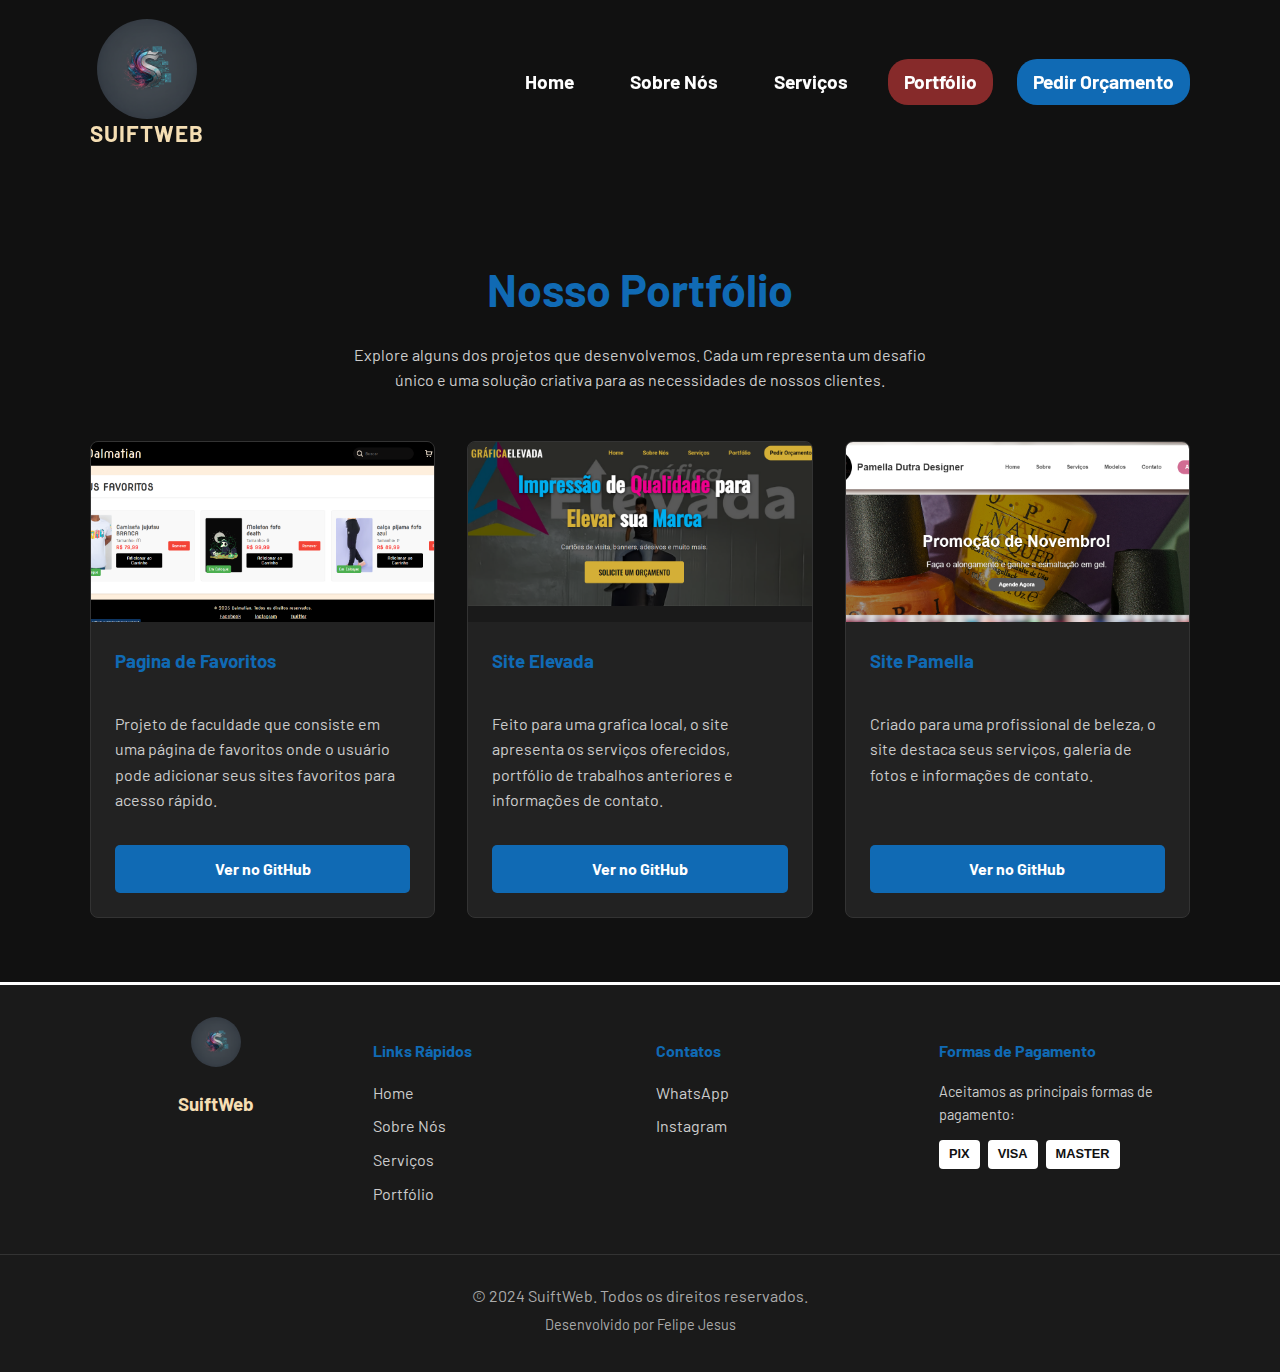
<file: Portfólio.html>
<!DOCTYPE html>
<html lang="pt-BR">
  <head>
    <meta charset="UTF-8" />
    <meta name="viewport" content="width=device-width, initial-scale=1.0" />
    <title>Nosso Portfólio - SuiftWeb</title>
    <link rel="icon" href="imagens/logo.png" type="image/png" />
    <link rel="stylesheet" href="style.css" />
  </head>
  <body>
    <!-- Navbar -->
    <header class="navbar">
      <div class="container">
        <a href="index.html" class="logo">
          <img src="imagens/logo.png" alt="Logo SuiftWeb" />
          <p>SuiftWeb</p>
        </a>
        <nav>
          <ul>
            <li><a href="index.html">Home</a></li>
            <li><a href="Sobre.html">Sobre Nós</a></li>
            <li><a href="Serviços.html">Serviços</a></li>
            <li><a href="Portfólio.html" class="active">Portfólio</a></li>
            <li>
              <a
                href="https://api.whatsapp.com/send/?phone=5583987916659&text=Ol%C3%A1%2C+quero+um+orçamento"
                target="_blank"
                class="btn-orcamento"
                >Pedir Orçamento</a
              >
            </li>
          </ul>
        </nav>
      </div>
    </header>

    <!-- Portfólio -->
    <main>
      <section class="portfolio-section">
        <div class="container">
          <h1>Nosso Portfólio</h1>
          <p class="portfolio-intro">
            Explore alguns dos projetos que desenvolvemos. Cada um representa um
            desafio único e uma solução criativa para as necessidades de nossos
            clientes.
          </p>

          <div class="portfolio-grid">
            <!-- Projeto 1 -->
            <div class="project-card">
              <img
                src="imagens/pagina_favoritos.png"
                alt="Pagina de Favoritos"
                class="project-image"
              />
              <div class="project-card-content">
                <h3>Pagina de Favoritos</h3>
                <p>
                  Projeto de faculdade que consiste em uma página de favoritos
                  onde o usuário pode adicionar seus sites favoritos para acesso
                  rápido.
                </p>
                <a
                  href="https://github.com/FelpeJesus/PaginaFavoritos.git"
                  target="_blank"
                  class="project-link"
                  >Ver no GitHub</a
                >
              </div>
            </div>

            <!-- Projeto 2 -->
            <div class="project-card">
              <img
                src="imagens/site_elevada.png"
                alt="Site Elevada"
                class="project-image"
              />
              <div class="project-card-content">
                <h3>Site Elevada</h3>
                <p>
                  Feito para uma grafica local, o site apresenta os serviços
                  oferecidos, portfólio de trabalhos anteriores e informações de
                  contato.
                </p>
                <a
                  href="https://github.com/FelpeJesus/SiteElevada.git"
                  target="_blank"
                  class="project-link"
                  >Ver no GitHub</a
                >
              </div>
            </div>
            <!-- Projeto 3 -->
            <div class="project-card">
              <img
                src="imagens/site_pamella.png"
                alt="Site Pamella"
                class="project-image"
              />
              <div class="project-card-content">
                <h3>Site Pamella</h3>
                <p>
                  Criado para uma profissional de beleza, o site destaca seus
                  serviços, galeria de fotos e informações de contato.
                </p>
                <a
                  href="https://github.com/FelpeJesus/SitePamella.git"
                  target="_blank"
                  class="project-link"
                  >Ver no GitHub</a
                >
              </div>
            </div>
          </div>
        </div>
      </section>
    </main>

    <!-- RodaPé -->
    <footer class="site-footer">
      <div class="footer-content container">
        <div class="footer-section footer-logo-section">
          <a href="Site.html" class="footer-logo-link">
            <img
              src="imagens/logo.png"
              alt="Logo SuiftWeb"
              class="footer-logo"
            />
            <h3>SuiftWeb</h3>
          </a>
        </div>
        <div class="footer-section">
          <h4>Links Rápidos</h4>
          <ul>
            <li><a href="Site.html">Home</a></li>
            <li><a href="Sobre.html">Sobre Nós</a></li>
            <li><a href="Serviços.html">Serviços</a></li>
            <li><a href="Portfólio.html">Portfólio</a></li>
          </ul>
        </div>
        <div class="footer-section">
          <h4>Contatos</h4>
          <ul>
            <li>
              <a
                href="https://api.whatsapp.com/send/?phone=5583981985937&text=Ol%C3%A1%2C+quero+um+orçamento"
                target="_blank"
                >WhatsApp</a
              >
            </li>
            <li>
              <a href="https://www.instagram.com/suiftweb" target="_blank"
                >Instagram</a
              >
            </li>
          </ul>
        </div>
        <div class="footer-section">
          <h4>Formas de Pagamento</h4>
          <div class="payment-methods">
            <p>Aceitamos as principais formas de pagamento:</p>
            <div class="payment-icons">
              <span data-method="pix">PIX</span>
              <span data-method="visa">VISA</span>
              <span data-method="master">MASTER</span>
            </div>
          </div>
        </div>
      </div>
      <div class="footer-bottom">
        <p>© 2024 SuiftWeb. Todos os direitos reservados.</p>
        <p class="dev-credit">Desenvolvido por Felipe Jesus</p>
      </div>
    </footer>
    <a href="#" class="back-to-top-btn" title="Voltar ao topo">
      <svg
        xmlns="http://www.w3.org/2000/svg"
        width="24"
        height="24"
        viewBox="0 0 24 24"
        fill="none"
        stroke="currentColor"
        stroke-width="2.5"
        stroke-linecap="round"
        stroke-linejoin="round"
      >
        <path d="M18 15l-6-6-6 6" />
      </svg>
    </a>
    <script src="script.js"></script>
  </body>
</html>
</file>
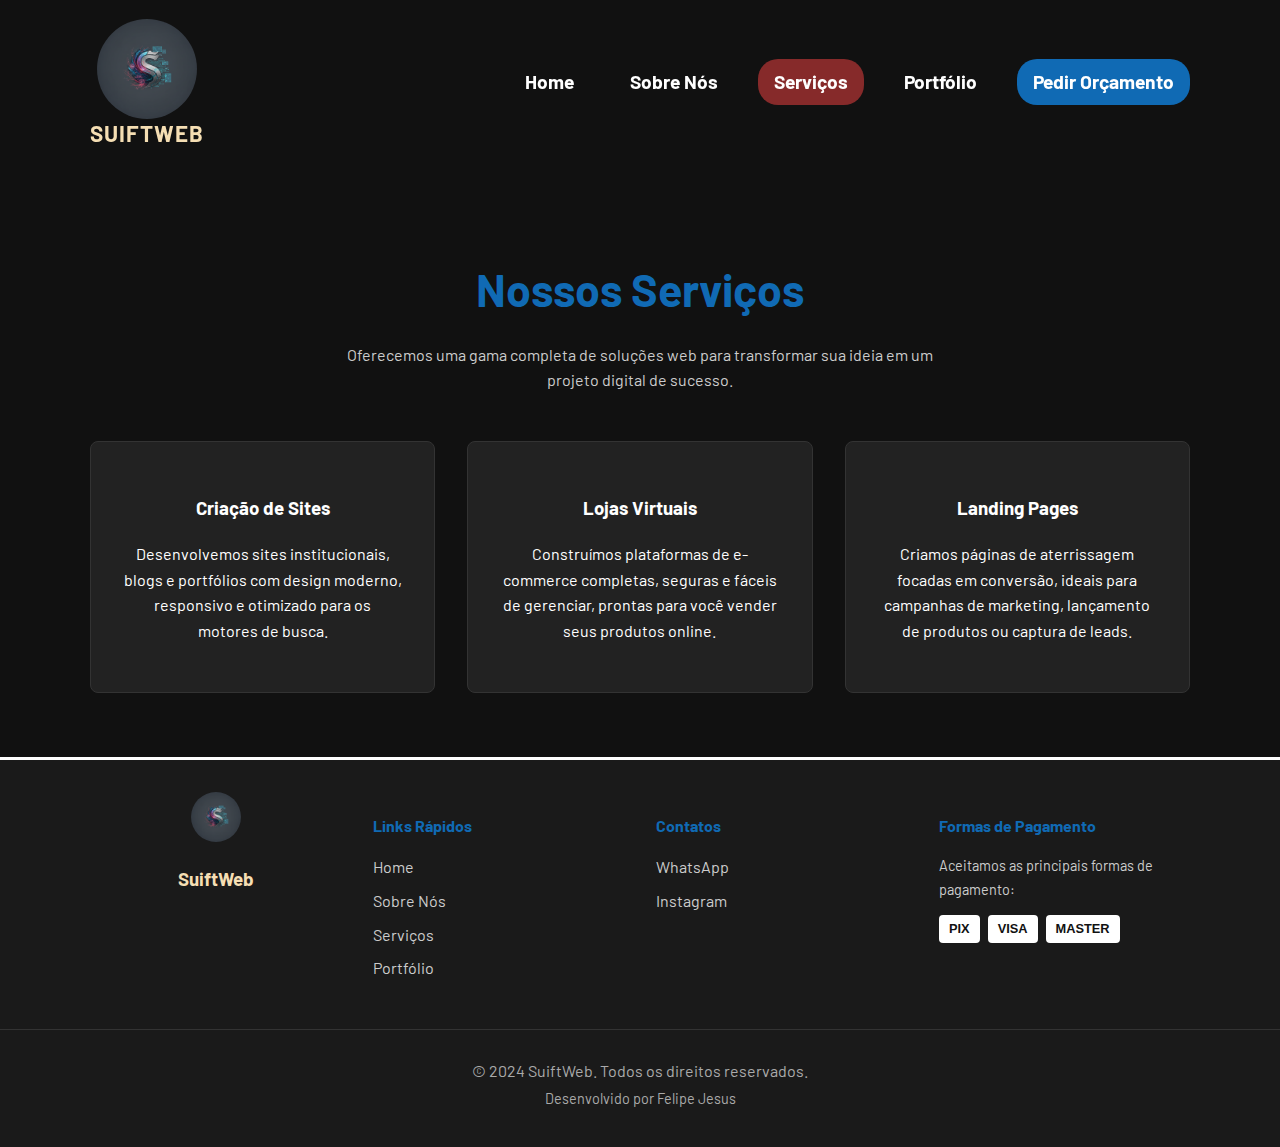
<file: Serviços.html>
<!DOCTYPE html>
<html lang="pt-BR">
  <head>
    <meta charset="UTF-8" />
    <meta name="viewport" content="width=device-width, initial-scale=1.0" />
    <title>Nossos Serviços - SuiftWeb</title>
    <link rel="icon" href="imagens/logo.png" type="image/png" />
    <link rel="stylesheet" href="style.css" />
  </head>

  <!--Corpo do Site-->
  <body>
    <header class="navbar">
      <div class="container">
        <a href="index.html" class="logo">
          <img src="imagens/logo.png" alt="Logo SuiftWeb" />
          <p>SuiftWeb</p>
        </a>
        <nav>
          <ul>
            <li><a href="index.html">Home</a></li>
            <li><a href="Sobre.html">Sobre Nós</a></li>
            <li><a href="Serviços.html" class="active">Serviços</a></li>
            <li><a href="Portfólio.html">Portfólio</a></li>
            <li>
              <a
                href="https://api.whatsapp.com/send/?phone=5583987916659&text=Ol%C3%A1%2C+quero+um+orçamento"
                target="_blank"
                class="btn-orcamento"
                >Pedir Orçamento</a
              >
            </li>
          </ul>
        </nav>
      </div>
    </header>

    <!-- Nossos Serviços -->
    <main>
      <section class="services-section">
        <div class="container">
          <h1>Nossos Serviços</h1>
          <p class="services-intro">
            Oferecemos uma gama completa de soluções web para transformar sua
            ideia em um projeto digital de sucesso.
          </p>

          <div class="services-grid">
            <!-- Serviço 1 -->
            <div class="service-card">
              <h3>Criação de Sites</h3>
              <p>
                Desenvolvemos sites institucionais, blogs e portfólios com
                design moderno, responsivo e otimizado para os motores de busca.
              </p>
            </div>

            <!-- Serviço 2 -->
            <div class="service-card">
              <h3>Lojas Virtuais</h3>
              <p>
                Construímos plataformas de e-commerce completas, seguras e
                fáceis de gerenciar, prontas para você vender seus produtos
                online.
              </p>
            </div>

            <!-- Serviço 3 -->
            <div class="service-card">
              <h3>Landing Pages</h3>
              <p>
                Criamos páginas de aterrissagem focadas em conversão, ideais
                para campanhas de marketing, lançamento de produtos ou captura
                de leads.
              </p>
            </div>
          </div>
        </div>
      </section>
    </main>

    <!-- RodaPé -->
    <footer class="site-footer">
      <div class="footer-content container">
        <div class="footer-section footer-logo-section">
          <a href="Site.html" class="footer-logo-link">
            <img
              src="imagens/logo.png"
              alt="Logo SuiftWeb"
              class="footer-logo"
            />
            <h3>SuiftWeb</h3>
          </a>
        </div>
        <div class="footer-section">
          <h4>Links Rápidos</h4>
          <ul>
            <li><a href="Site.html">Home</a></li>
            <li><a href="Sobre.html">Sobre Nós</a></li>
            <li><a href="Serviços.html">Serviços</a></li>
            <li><a href="Portfólio.html">Portfólio</a></li>
          </ul>
        </div>
        <div class="footer-section">
          <h4>Contatos</h4>
          <ul>
            <li>
              <a
                href="https://api.whatsapp.com/send/?phone=5583981985937&text=Ol%C3%A1%2C+quero+um+orçamento"
                target="_blank"
                >WhatsApp</a
              >
            </li>
            <li>
              <a href="https://www.instagram.com/suiftweb" target="_blank"
                >Instagram</a
              >
            </li>
          </ul>
        </div>
        <div class="footer-section">
          <h4>Formas de Pagamento</h4>
          <div class="payment-methods">
            <p>Aceitamos as principais formas de pagamento:</p>
            <div class="payment-icons">
              <span data-method="pix">PIX</span>
              <span data-method="visa">VISA</span>
              <span data-method="master">MASTER</span>
            </div>
          </div>
        </div>
      </div>
      <div class="footer-bottom">
        <p>© 2024 SuiftWeb. Todos os direitos reservados.</p>
        <p class="dev-credit">Desenvolvido por Felipe Jesus</p>
      </div>
    </footer>
    <a href="#" class="back-to-top-btn" title="Voltar ao topo">
      <svg
        xmlns="http://www.w3.org/2000/svg"
        width="24"
        height="24"
        viewBox="0 0 24 24"
        fill="none"
        stroke="currentColor"
        stroke-width="2.5"
        stroke-linecap="round"
        stroke-linejoin="round"
      >
        <path d="M18 15l-6-6-6 6" />
      </svg>
    </a>
    <script src="script.js"></script>
  </body>
</html>
</file>
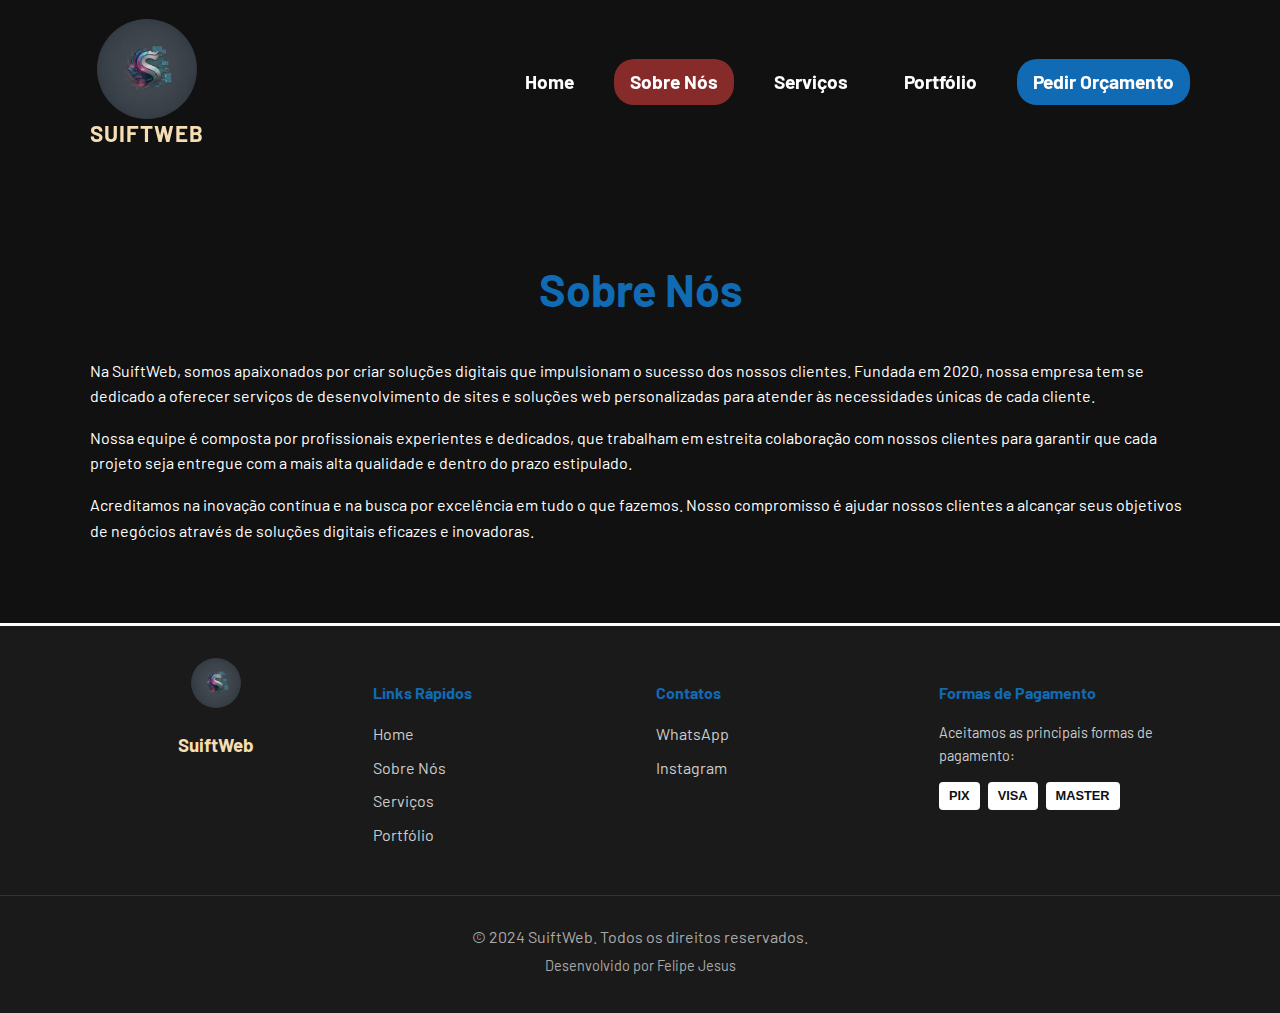
<file: Sobre.html>
<!DOCTYPE html>
<html lang="pt-BR">
  <head>
    <meta charset="UTF-8" />
    <meta name="viewport" content="width=device-width, initial-scale=1.0" />
    <title>Sobre nós</title>
    <link rel="stylesheet" href="style.css" />
  </head>
  <body>
    <header class="navbar">
      <div class="container">
        <a href="index.html" class="logo">
          <img src="imagens/logo.png" alt="Logo SuiftWeb" />
          <p>SuiftWeb</p>
        </a>
        <nav>
          <ul>
            <li><a href="index.html">Home</a></li>
            <li><a href="Sobre.html" class="active">Sobre Nós</a></li>
            <li><a href="Serviços.html">Serviços</a></li>
            <li><a href="Portfólio.html">Portfólio</a></li>
            <li>
              <a
                href="https://api.whatsapp.com/send/?phone=5583987916659&text=Ol%C3%A1%2C+quero+fechar+o+meu+pedido&type=phone_number&app_absent=0"
                target="_blank"
                class="btn-orcamento"
                >Pedir Orçamento</a
              >
            </li>
          </ul>
        </nav>
      </div>
    </header>
    <main>
      <section class="about-us">
        <div class="container">
          <h1>Sobre Nós</h1>
          <p>
            Na SuiftWeb, somos apaixonados por criar soluções digitais que
            impulsionam o sucesso dos nossos clientes. Fundada em 2020, nossa
            empresa tem se dedicado a oferecer serviços de desenvolvimento de
            sites e soluções web personalizadas para atender às necessidades
            únicas de cada cliente.
          </p>
          <p>
            Nossa equipe é composta por profissionais experientes e dedicados,
            que trabalham em estreita colaboração com nossos clientes para
            garantir que cada projeto seja entregue com a mais alta qualidade e
            dentro do prazo estipulado.
          </p>
          <p>
            Acreditamos na inovação contínua e na busca por excelência em tudo o
            que fazemos. Nosso compromisso é ajudar nossos clientes a alcançar
            seus objetivos de negócios através de soluções digitais eficazes e
            inovadoras.
          </p>
        </div>
      </section>
    </main>

    <!-- Footer -->
    <footer class="site-footer">
      <div class="footer-content container">
        <div class="footer-section footer-logo-section">
          <a href="Site.html" class="footer-logo-link">
            <img
              src="imagens/logo.png"
              alt="Logo SuiftWeb"
              class="footer-logo"
            />
            <h3>SuiftWeb</h3>
          </a>
        </div>
        <div class="footer-section">
          <h4>Links Rápidos</h4>
          <ul>
            <li><a href="Site.html">Home</a></li>
            <li><a href="Sobre.html">Sobre Nós</a></li>
            <li><a href="Serviços.html">Serviços</a></li>
            <li><a href="Portfólio.html">Portfólio</a></li>
          </ul>
        </div>
        <div class="footer-section">
          <h4>Contatos</h4>
          <ul>
            <li>
              <a
                href="https://api.whatsapp.com/send/?phone=5583981985937&text=Ol%C3%A1%2C+quero+um+orçamento"
                target="_blank"
                >WhatsApp</a
              >
            </li>
            <li>
              <a href="https://www.instagram.com/suiftweb" target="_blank"
                >Instagram</a
              >
            </li>
          </ul>
        </div>
        <div class="footer-section">
          <h4>Formas de Pagamento</h4>
          <div class="payment-methods">
            <p>Aceitamos as principais formas de pagamento:</p>
            <div class="payment-icons">
              <span data-method="pix">PIX</span>
              <span data-method="visa">VISA</span>
              <span data-method="master">MASTER</span>
            </div>
          </div>
        </div>
      </div>
      <div class="footer-bottom">
        <p>© 2024 SuiftWeb. Todos os direitos reservados.</p>
        <p class="dev-credit">Desenvolvido por Felipe Jesus</p>
      </div>
    </footer>

    <!--Botão de voltar ao topo-->
    <a href="#" class="back-to-top-btn" title="Voltar ao topo">
      <svg
        xmlns="http://www.w3.org/2000/svg"
        width="24"
        height="24"
        viewBox="0 0 24 24"
        fill="none"
        stroke="currentColor"
        stroke-width="2.5"
        stroke-linecap="round"
        stroke-linejoin="round"
      >
        <path d="M18 15l-6-6-6 6" />
      </svg>
    </a>
    <script src="script.js"></script>
  </body>
</html>
</file>
<file: style.css>
@import url('https://fonts.googleapis.com/css2?family=Barlow:ital,wght@0,100;0,200;0,300;0,400;0,500;0,600;0,700;0,800;0,900;1,100;1,200;1,300;1,400;1,500;1,600;1,700;1,800;1,900&family=Momo+Trust+Display&family=Roboto:ital,wght@0,100..900;1,100..900&display=swap');

body {
  font-family: "Barlow", sans-serif;
  font-weight: 400;
  font-style: normal;
  background-color: #111;
  color: #ffffff;
  line-height: 1.6;
  margin: 0;
  padding: 0;
  display: flex;
  flex-direction: column;
  min-height: 100vh; /* Altura mínima de 100% da tela */
}

.container {
  max-width: 1100px;
  margin: 0 auto;
  padding: 0 20px;
}

main {
  padding-top: 10rem; /* Espaço para a barra de navegação fixa */
  flex-grow: 1; /* Faz o main crescer e empurrar o footer */
}

a {
  color: #ffffff;
  text-decoration: none;
}

/* 3. BARRA DE NAVEGAÇÃO (HEADER) */
.navbar {
  /* Começa transparente */
  background-color: transparent;
  padding: 1.2rem 0;
  /* Fixo no topo */
  position: fixed;
  top: 0;
  left: 0;
  width: 100%;
  z-index: 1000;
  transition: background-color 0.4s ease, padding 0.4s ease, box-shadow 0.4s ease;
}

/* Estilo do Navbar ao rolar a página */
.navbar.scrolled {
  background-color: rgba(17, 17, 17, 0.9); /* Fundo escuro translúcido */
  background-color: #111; /* Fundo escuro sólido */
  padding: 0.8rem 0;
  box-shadow: 0 2px 10px rgba(0, 0, 0, 0.3); /* Efeito de flutuação */
  -webkit-backdrop-filter: blur(5px); /* Efeito de vidro fosco para navegadores compatíveis */
  backdrop-filter: blur(5px);
}

.navbar .container {
  display: flex;
  justify-content: space-between;
  align-items: center;
}

/* No seu style.css */

.navbar .logo {
  /* Mantive as propriedades que você já tinha */
  font-family: var(--fonte-titulo);
  font-size: 1.8rem; /* Este font-size será para o <a>, mas vamos sobrescrever o <p> */
  color: #fff;
  text-transform: uppercase;
  letter-spacing: 1px;

  /* AS MUDANÇAS AQUI PARA COLOCAR O TEXTO ABAIXO DA IMAGEM */
  display: flex; /* Já tinha, mas é importante */
  flex-direction: column; /* <-- ISSO FARÁ OS ITENS FICAREM EM COLUNA */
  align-items: center;   /* <-- ISSO CENTRARÁ A IMAGEM E O TEXTO HORIZONTALMENTE */
  gap: 0.2rem;           /* <-- Espaçamento menor entre a imagem e o texto */
}

.navbar .logo img {
  height: 100px; /* Ou ajuste a altura conforme preferir */
  border-radius: 50%;
  /* Talvez um margin-bottom pequeno se o gap não for suficiente ou se quiser mais espaço */
  /* margin-bottom: 5px; */ 
}

/* Estilo para o nome da empresa */
.navbar .logo p { 
  color: #f5deb3;
  font-weight: 700;
  font-size: 1.4rem; /* Tamanho da fonte para o nome */
  text-decoration: none; /* Removi o underline que você tinha, geralmente não se usa em logos */
  margin: 0; /* Remove margem padrão de parágrafos */
  line-height: 1; /* Garante que não haja espaço extra acima/abaixo do texto */
}

/* Você tinha um .navbar .logo strong, que não usaremos mais se o nome estiver em <p> */
/* Se quiser manter o <strong> para o "SuiftWeb", o CSS seria assim: */
/* .navbar .logo strong {
    color: rgb(134, 42, 42); 
    font-weight: 500;
    font-size: 1.2rem;
    margin: 0;
    line-height: 1;
} */

.navbar nav ul {
  list-style: none;
  display: flex;
  align-items: center;
}

.navbar nav li {
  margin-left: 1.5rem;
}

.navbar nav a {
  font-size: 1.2rem;
  display: inline-block;
  padding: 0.5rem 1rem;
  border-radius: 20px; /* Bordas arredondadas para efeito pílula */
  font-weight: 700;
  transition: color 0.3s ease, background-color 0.3s ease;
}

.navbar nav a.active {
  color: #ffffff;
  background-color: rgb(134, 42, 42); /* Fundo sutil para indicar a página ativa */
}

.navbar nav a:hover {
  color: #ffffff;
  background-color: rgb(16, 106, 180);
}


.navbar nav a.active:hover {
  background-color: rgb(134, 42, 42);
}

/* Botão de Orçamento no Menu */
.btn-orcamento {
  background-color: rgb(16, 106, 180);
  padding: 0.6rem 1rem;
  border-radius: 5px;
  font-weight: 700;
}
/* Hover do botão de Orçamento */ 
.navbar nav a.btn-orcamento:hover {
  background-color: rgb(134, 42, 42);
}

/* 4. SEÇÃO HERO (PRINCIPAL) */
.hero {
  display: flex;
  position: relative; /* Essencial para posicionar o conteúdo sobre o vídeo */
  align-items: center;
  justify-content: center;
  text-align: center;
  min-height: 80vh;
  padding: 6rem 0;
  overflow: hidden; /* Garante que o vídeo não ultrapasse a seção */
}

.hero-content {
  max-width: 700px;
}

/* Cores da marca para o título */
.hero h1 {
  margin-top: 0px;
  margin-bottom: 10px;
  font-family: "Barlow", sans-serif;
  font-size: 4rem;
  background: linear-gradient(to right, #f5deb3, #f7e4c2, #f5e3c1, #fbf1e0, #fdf8ef, #f5e2bf, #f5e3c1, #f7e4c2, #f5deb3);
  background-clip: text;
  -webkit-background-clip: text;
  -webkit-text-fill-color: transparent;
}

.hero p {
  font-size: 1.2rem;
  margin-bottom: 2.5rem;
  color: #ccc;
  text-shadow: 1px 1px 4px rgba(0, 0, 0, 0.7);
}

.btn-orcamento-principal {
  background-color: rgb(16, 106, 180);
  color: #ffffff;
  padding: 1rem 2.5rem;
  border-radius: 100px;
  font-family: var(--fonte-titulo);
  font-size: 1.3rem;
  text-transform: uppercase;
  transition: all 0.3s ease;
}

.btn-orcamento-principal:hover {
  background-color: rgb(134, 42, 42);
  transform: scale(1.05);
}

/* 5. RODAPÉ (FOOTER) */
.site-footer {  
  color: #ffffff;
  background-color: #1a1a1a;
  padding: 2rem 0;
  margin-top: auto; /* Empurra o rodapé para o final da página */
  border-top: 3px solid rgb(255, 255, 255);
}

.footer-content {
  display: grid;
  grid-template-columns: repeat(auto-fit, minmax(220px, 1fr));
  gap: 2rem;
  margin-bottom: 2rem;
}

.footer-section h3,
.footer-section h4 {
  color: rgb(16, 106, 180);
  margin-bottom: 1rem;
  font-family: var(--fonte-titulo);
}

.footer-logo-link {
  display: flex;
  flex-direction: column;
  align-items: center;
  gap: 0.2rem; /* Diminuí o espaço entre a logo e o nome */
  text-align: center;
  text-decoration: none;
}

.footer-logo-link h3 {
  color: wheat; /* Cor do nome da empresa alterada para branco */
}

.footer-logo {
  height: 50px;
  width: 50px;
  border-radius: 50%;
}

.footer-section ul {
  list-style: none;
  padding: 0;
}

.footer-section li {
  margin-bottom: 0.5rem;
}

.footer-section a {
  color: #ccc;
  transition: color 0.3s ease;
}

.footer-section a:hover {
  color: #fff;
}

.payment-methods p {
  color: #ccc;
  font-size: 0.9rem;
}

.payment-icons {
  display: flex;
  flex-wrap: wrap;
  gap: 0.5rem;
  justify-content: flex-start;
}

.payment-icons span {
  background-color: #fff;
  color: #111;
  padding: 4px 10px;
  border-radius: 4px;
  font-weight: bold;
  font-size: 0.8rem;
  font-family: sans-serif;
  transition: background-color 0.3s ease, color 0.3s ease;
}

/* Cores das marcas no hover */
.payment-icons span:hover {
  color: #fff;
}

.payment-icons span[data-method="pix"]:hover {
  background-color: #32BCAD;
  /* Verde do PIX */
}

.payment-icons span[data-method="visa"]:hover {
  background-color: #1A1F71;
  /* Azul da Visa */
}

.payment-icons span[data-method="master"]:hover {
  background-color: #EB001B;
  /* Vermelho da Mastercard */
}

.footer-bottom {
  text-align: center;
  padding-top: 1.5rem;
  border-top: 1px solid #333;
}

.footer-bottom p {
  margin: 0.25rem 0;
  color: #aaa;
}

.dev-credit {
  font-size: 0.9rem;
}

/* BOTÃO VOLTAR AO TOPO */
.back-to-top-btn {
  position: fixed;
  bottom: 20px;
  right: 20px;
  background-color: rgb(16, 106, 180);
  color: white;
  width: 50px;
  height: 50px;
  border-radius: 50%;
  display: none; /* Começa escondido */
  justify-content: center;
  align-items: center;
  z-index: 100;
  transition: opacity 0.4s, visibility 0.4s, background-color 0.3s;
}

.back-to-top-btn:hover {
  background-color: rgb(134, 42, 42);
}

/* PAGINA SOBRE NÓS */
.about-us {
  padding: 4rem 0; /* Espaçamento interno para a seção */
}

.about-us h1 {
  font-family: var(--fonte-titulo);
  font-size: 2.8rem;
  margin-bottom: 2rem;
  text-align: center;
  color: rgb(16, 106, 180);
}

/* Estilo global para texto em destaque */
.about-us strong {
  color: wheat;
  font-weight: 700;
}

/* ESTILOS PARA O VÍDEO DE FUNDO */
.video-background {
  position: absolute;
  top: 0;
  left: 0;
  width: 100%;
  height: 100%;
  z-index: -1; /* Coloca o vídeo atrás do conteúdo */
}

.video-background::after {
  content: '';
  position: absolute;
  top: 0;
  left: 0;
  width: 100%;
  height: 100%;
  background-color: rgba(0, 0, 0, 0.65); /* Camada escura sobre o vídeo para legibilidade */
}

.video-background video {
  width: 100%;
  height: 100%;
  object-fit: cover; /* Faz o vídeo cobrir toda a área sem distorcer */
}

/* PÁGINA DE PORTFÓLIO */
.portfolio-section {
  padding: 4rem 0;
}

.portfolio-section h1 {
  font-family: var(--fonte-titulo);
  font-size: 2.8rem;
  margin-bottom: 1rem;
  text-align: center;
  color: rgb(16, 106, 180);
}

.portfolio-intro {
  text-align: center;
  max-width: 600px;
  margin: 0 auto 3rem auto;
  color: #ccc;
}

.portfolio-grid {
  display: grid;
  grid-template-columns: repeat(auto-fit, minmax(300px, 1fr));
  gap: 2rem;
}

.project-card {
  background-color: #222;
  border: 1px solid #333;
  border-radius: 8px;
  display: flex;
  flex-direction: column;
  transition: transform 0.3s ease, box-shadow 0.3s ease;
  overflow: hidden; /* Garante que a imagem não saia do card */
}

.project-image {
  width: 100%;
  height: 180px; /* Altura fixa para manter os cards alinhados */
  object-fit: cover; /* Garante que a imagem cubra o espaço sem distorcer */
}

.project-card-content {
  padding: 1.5rem;
  display: flex;
  flex-direction: column;
  flex-grow: 1; /* Faz o conteúdo crescer para preencher o card */
}

.project-card:hover {
  transform: translateY(-5px);
  box-shadow: 0 10px 20px rgba(0, 0, 0, 0.2);
}

.project-card-content h3 {
  margin-top: 0;
  color: rgb(16, 106, 180);
}

.project-card-content p {
  flex-grow: 1; /* Faz a descrição ocupar o espaço disponível */
  color: #ccc;
}

.project-card .project-link {
  background-color: rgb(16, 106, 180);
  color: #fff;
  padding: 0.7rem 1rem;
  border-radius: 5px;
  text-align: center;
  margin-top: 1rem;
  font-weight: 700;
  transition: background-color 0.3s ease;
}

.project-card .project-link:hover {
  background-color: rgb(134, 42, 42);
}

/* PÁGINA DE SERVIÇOS */
.services-section {
  padding: 4rem 0;
}

.services-section h1 {
  font-family: var(--fonte-titulo);
  font-size: 2.8rem;
  margin-bottom: 1rem;
  text-align: center;
  color: rgb(16, 106, 180);
}

.services-intro {
  text-align: center;
  max-width: 600px;
  margin: 0 auto 3rem auto;
  color: #ccc;
}

.services-grid {
  display: grid;
  grid-template-columns: repeat(auto-fit, minmax(300px, 1fr));
  gap: 2rem;
}

.service-card {
  background-color: #222;
  border: 1px solid #333;
  border-radius: 8px;
  padding: 2rem;
  text-align: center;
  transition: transform 0.3s ease, box-shadow 0.3s ease;
}

.service-card:hover {
  transform: translateY(-5px);
  box-shadow: 0 10px 20px rgba(0, 0, 0, 0.2);
}

/* PÁGINA DE SERVIÇOS */
.services-section {
  padding: 4rem 0;
}

.services-section h1 {
  font-family: var(--fonte-titulo);
  font-size: 2.8rem;
  margin-bottom: 1rem;
  text-align: center;
  color: rgb(16, 106, 180);
}

.services-intro {
  text-align: center;
  max-width: 600px;
  margin: 0 auto 3rem auto;
  color: #ccc;
}

.services-grid {
  display: grid;
  grid-template-columns: repeat(auto-fit, minmax(300px, 1fr));
  gap: 2rem;
}

.service-card {
  background-color: #222;
  border: 1px solid #333;
  border-radius: 8px;
  padding: 2rem;
  text-align: center;
  transition: transform 0.3s ease, box-shadow 0.3s ease;
}

.service-card:hover {
  transform: translateY(-5px);
  box-shadow: 0 10px 20px rgba(0, 0, 0, 0.2);
}

/* --- Media Queries para Responsividade --- */
@media (max-width: 768px) {
    main {
        padding-top: 2rem; /* Reduz o espaço no topo */
    }

    /* --- Ajustes no Menu --- */
    .navbar {
        position: relative; /* Remove a posição fixa */
        padding: 1rem 0;
    }

    .navbar .container {
        flex-direction: column;
        gap: 1.5rem;
    }

    .navbar nav ul {
        flex-direction: column;
        align-items: center;
        gap: 0.5rem;
    }

    .navbar nav li {
        margin-left: 0;
    }

    /* --- Ajustes na Seção Hero --- */
    .hero {
        min-height: 60vh;
        padding: 4rem 0;
    }

    .hero h1 {
        font-size: 2.5rem;
    }

    .hero p {
        font-size: 1rem;
    }

    /* --- Ajustes no Rodapé --- */
    .footer-content {
        grid-template-columns: 1fr; /* Empilha as colunas */
        text-align: center;
    }
}
</file>
